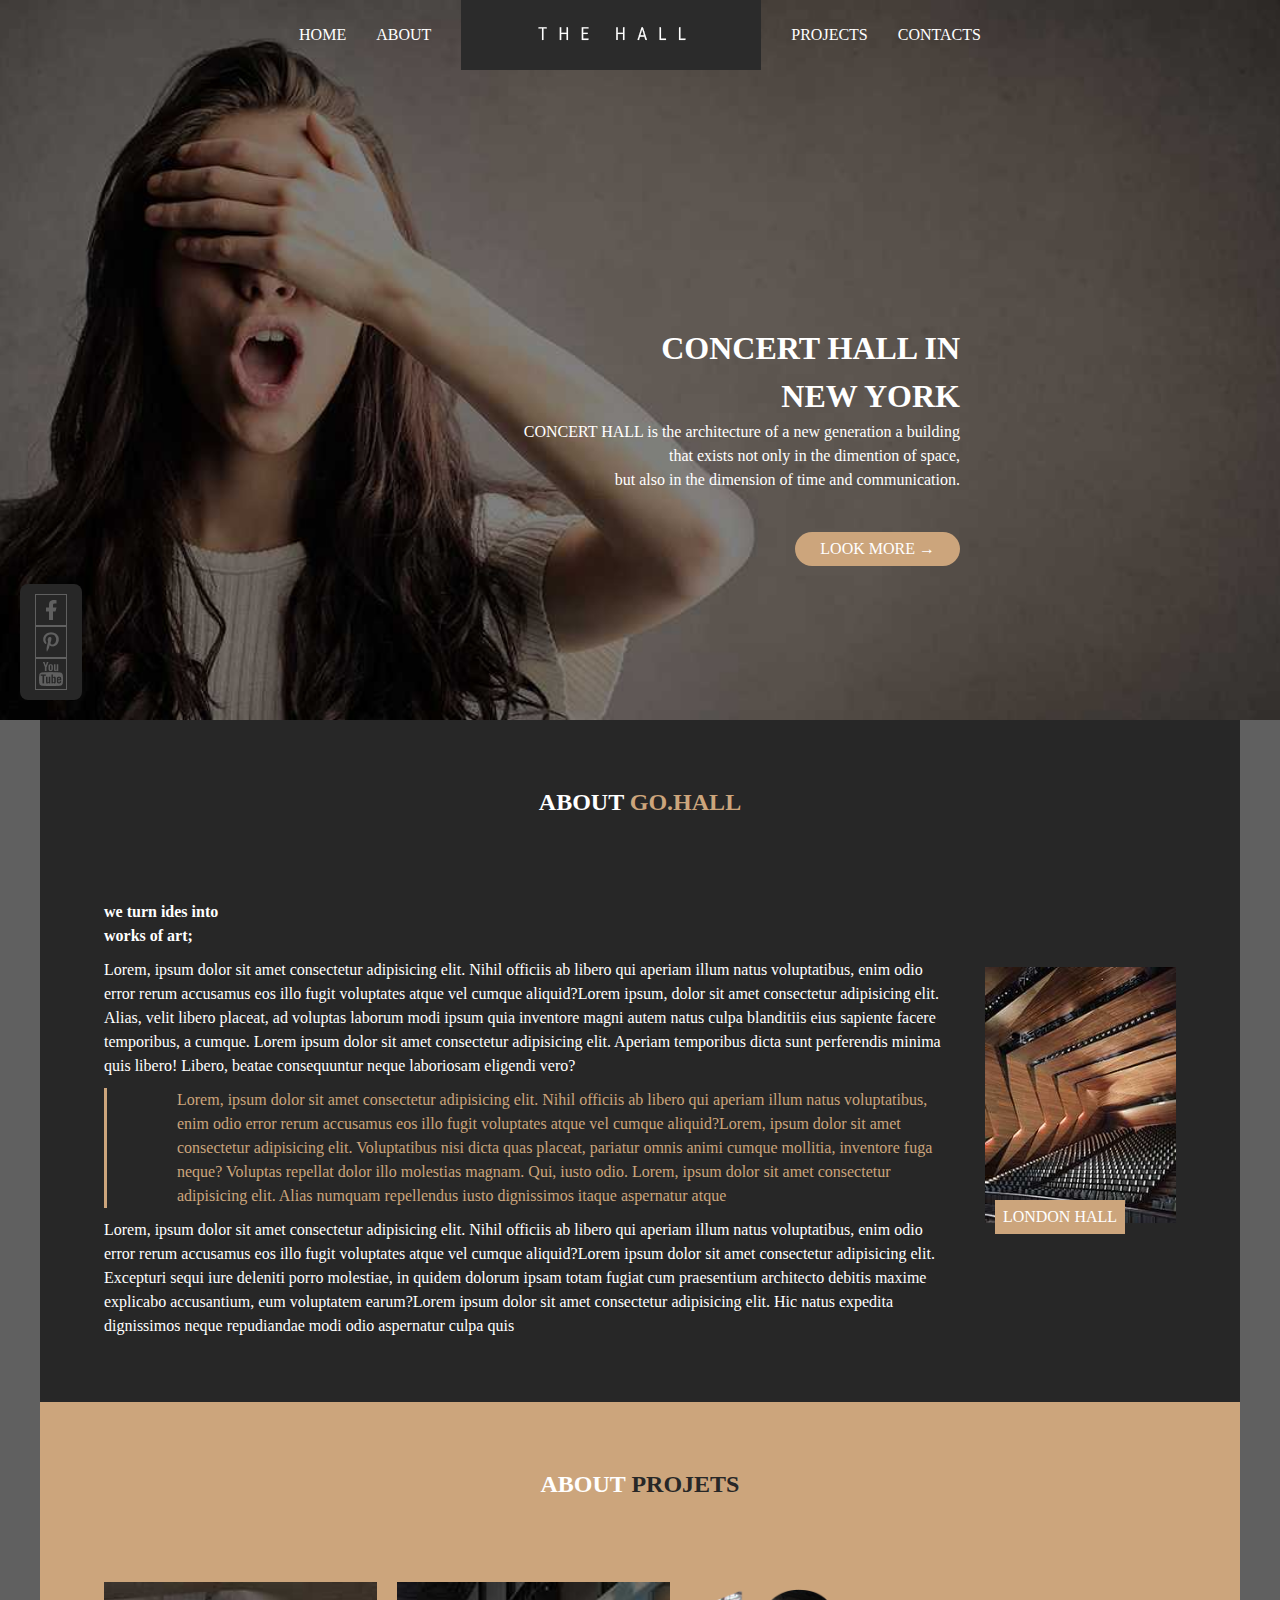
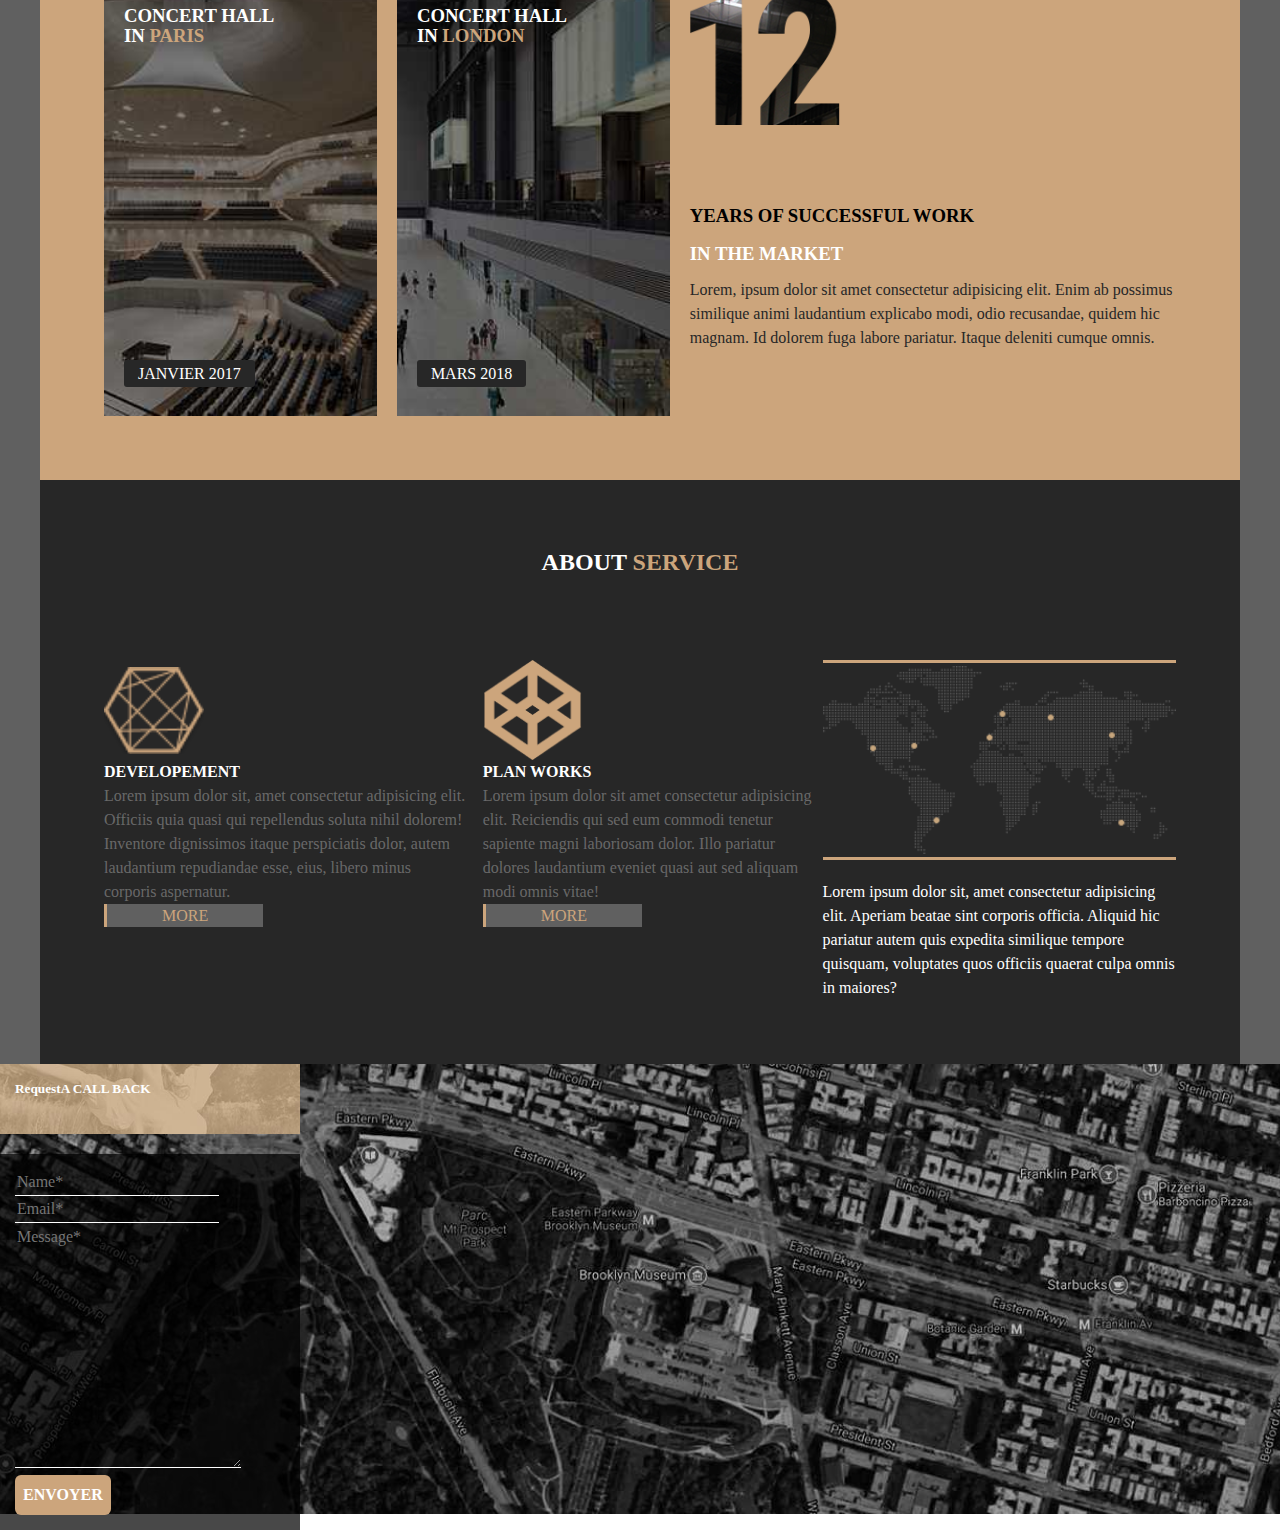
<file: GO.HALL/index.html>
<!DOCTYPE html>
<html lang="fr">
  <head>
    <meta charset="UTF-8" />
    <meta name="viewport" content="width=device-width, initial-scale=1.0" />
    <link rel="stylesheet" href="reset.css" />
    <link rel="stylesheet" href="style.css" />
    <title>GO.HALL</title>
    <link rel="icon" type="image/x-icon" href="./icon/CCHsocial2020logo.ico" />
  </head>
  <body>
    <header>
      <nav>
        <div class="entete">
          <ul class="navigation">
            <li>
              <a class="header-lien" href="">HOME</a>
            </li>
            <li>
              <a class="header-lien" href="">ABOUT</a>
            </li>
            <li class="logo-imag">
              <a class="header-lien" href=""
                ><!--<img src="image/logo_header.png" alt="logo"
              />--></a>
            </li>
            <li>
              <a class="header-lien" href="">PROJECTS</a>
            </li>
            <li>
              <a class="header-lien" href="">CONTACTS</a>
            </li>
          </ul>
        </div>
      </nav>

      <div class="contenu">
        <h1>CONCERT HALL IN</h1>
        <h1>NEW YORK</h1>
        <p>CONCERT HALL is the architecture of a new generation a building</p>
        <p>that exists not only in the dimention of space,</p>
        <p>but also in the dimension of time and communication.</p>

        <div class="more"><a class="lookmore" href="">LOOK MORE → </a></div>
      </div>

      <div class="media">
        <div class="media-back">
          <img class="media-effet" src="image/1facebook.png" alt="media" />
          <img class="media-effet" src="image/2pirate.png" alt="media" />
          <img class="media-effet" src="image/3youtube.png" alt="media" />
        </div>
      </div>
    </header>
    <main>
      
      <section class="section aboutgohall">
        <div class="placement-title-h">
        <h2>ABOUT <span class="gohall">GO.HALL</span></h2>
        </div>
        <div class="contenaire-flex">
        
          <div class="contenaire-txt-img">
            <div>
            <div class="paraweturn">
              <p>we turn ides into</p>
              <p>works of art;</p>
            </div>

<div class="about-para-gohall">
            <p>
              Lorem, ipsum dolor sit amet consectetur adipisicing elit. Nihil
              officiis ab libero qui aperiam illum natus voluptatibus, enim odio
              error rerum accusamus eos illo fugit voluptates atque vel cumque
              aliquid?Lorem ipsum, dolor sit amet consectetur adipisicing elit. Alias, velit libero placeat, ad voluptas laborum modi ipsum quia inventore magni autem natus culpa blanditiis eius sapiente facere temporibus, a cumque. Lorem ipsum dolor sit amet consectetur adipisicing elit. Aperiam temporibus dicta sunt perferendis minima quis libero! Libero, beatae consequuntur neque laboriosam eligendi vero? 
            </p>
            <div class="para2color">
              <p id="para2colr">
                Lorem, ipsum dolor sit amet consectetur adipisicing elit. Nihil
                officiis ab libero qui aperiam illum natus voluptatibus, enim
                odio error rerum accusamus eos illo fugit voluptates atque vel
                cumque aliquid?Lorem, ipsum dolor sit amet consectetur adipisicing elit. Voluptatibus nisi dicta quas placeat, pariatur omnis animi cumque mollitia, inventore fuga neque? Voluptas repellat dolor illo molestias magnam. Qui, iusto odio. Lorem, ipsum dolor sit amet consectetur adipisicing elit. Alias numquam repellendus iusto dignissimos itaque aspernatur atque
              </p>
            </div>
            <p>
              Lorem, ipsum dolor sit amet consectetur adipisicing elit. Nihil
              officiis ab libero qui aperiam illum natus voluptatibus, enim odio
              error rerum accusamus eos illo fugit voluptates atque vel cumque
              aliquid?Lorem ipsum dolor sit amet consectetur adipisicing elit. Excepturi sequi iure deleniti porro molestiae, in quidem dolorum ipsam totam fugiat cum praesentium architecto debitis maxime explicabo accusantium, eum voluptatem earum?Lorem ipsum dolor sit amet consectetur adipisicing elit. Hic natus expedita dignissimos neque repudiandae modi odio aspernatur culpa quis
</div>
          </div>
             <div class="londonhall">
          <img src="image/london_hall.jpg" alt="london" />
          <p id="londonhall">LONDON HALL</p>
          </div>
            
   
         
          

       
          </div>
        </div>
      </section>

      <section class="section about-projet">
        <div class="placement-title-h">
        <h2>ABOUT<span class="projet-clr"> PROJETS</span></h2>
        </div>
      
        <div class="paris-flex">

          
            <div class="image-paris">

              <img class="concert-image" src="image/paris.jpg" alt="paris" />
               
                  <h3 class="paris-text-background-one">CONCERT HALL </h3>
                  <h3 class="paris-text-background-two">IN<span class="paris-span"> PARIS</span> </h3>
                    <div class="paris-text-background-tree">
                  <p class="mois-border-background">JANVIER 2017</p>
                    </div>
            </div>
        
        

          <div class="image-london">

                <img class="concert-image" src="image/london.jpg" alt="london" />

                  <h3 class="london-text-background-one">CONCERT HALL</h3> 
                  <h3 class="london-text-background-two">IN <span class="london-span">LONDON</span> </h3>
              <div class="london-text-background-tree">
                <p class="mois-border-background">MARS 2018</p>
              </div>
          </div>

          <div class="years">
            <img class="tweelve" src="image/logo12.png" alt="12 years" />
            <h3><span class="years-of-success">YEARS OF SUCCESSFUL WORK</span></h3>
              <h3>IN THE MARKET</h3>
            <p class="para-color-projets">
              Lorem, ipsum dolor sit amet consectetur adipisicing elit. Enim ab
              possimus similique animi laudantium explicabo modi, odio
              recusandae, quidem hic magnam. Id dolorem fuga labore pariatur.
              Itaque deleniti cumque omnis.
            </p>
          </div>

        </div>
      </section>

      <section class="section develop">
        <div class="placement-title-h">
        <h2>ABOUT <span class="gohall">SERVICE</span></h2>
        </div>
        <div class="world-icon">

          <div>
            <img class="icon" src="image/poly-logo.png" alt="developpement" />
            <h4>DEVELOPEMENT</h4>
            <p class="about-para-service">
              Lorem ipsum dolor sit, amet consectetur adipisicing elit. Officiis
              quia quasi qui repellendus soluta nihil dolorem! Inventore
              dignissimos itaque perspiciatis dolor, autem laudantium
              repudiandae esse, eius, libero minus corporis aspernatur.
            </p>

            <a class="more-service" href="">MORE</a>

          </div>

          <div>
            <img class="icon" src="image/3d-logo.png" alt="plan works" />
            <h4>PLAN WORKS</h4>
            <p class="about-para-service">
              Lorem ipsum dolor sit amet consectetur adipisicing elit.
              Reiciendis qui sed eum commodi tenetur sapiente magni laboriosam
              dolor. Illo pariatur dolores laudantium eveniet quasi aut sed
              aliquam modi omnis vitae!
            </p>
            <a class="more-service" href="">MORE</a>
          </div>

          <div class="wolrd-class">
            <img class="world" src="image/map.png" alt="map" />
            <p>
              Lorem ipsum dolor sit, amet consectetur adipisicing elit. Aperiam
              beatae sint corporis officia. Aliquid hic pariatur autem quis
              expedita similique tempore quisquam, voluptates quos officiis
              quaerat culpa omnis in maiores?
            </p>
          </div>

        </div>
      </section>
    </main>
    <footer>
      <div class="footer">
        <div class="footer-resquest">
          <h5>Request</h5>
          <h5>A CALL BACK</h5>
        </div>
        <form class="miniformul" action="/submit-form" method="post"></form>
        <div class="formulaire">
        <div>
          <label for="full-name"></label required>
          <input id="full-name" class="backgroundformulaire" type="text" name="full-name" placeholder="Name*" required>
        </div>
        <div>
          <label for="email"></label>
          <input id="email" class="backgroundformulaire" name="email" type="email" placeholder="Email*" required>
        </div>
        <div>
          <label for="message"></label>
          <textarea class="backgroundformulaire" id="message" name="message" rows="10" cols="23" placeholder="Message*"></textarea>
        </div>
        <div>
          <button type="submit" class="bouton-envoyer">ENVOYER</button>
        </div>
        </div>
        </form>
      </div>
    </footer>
  </body>
</html>
</file>
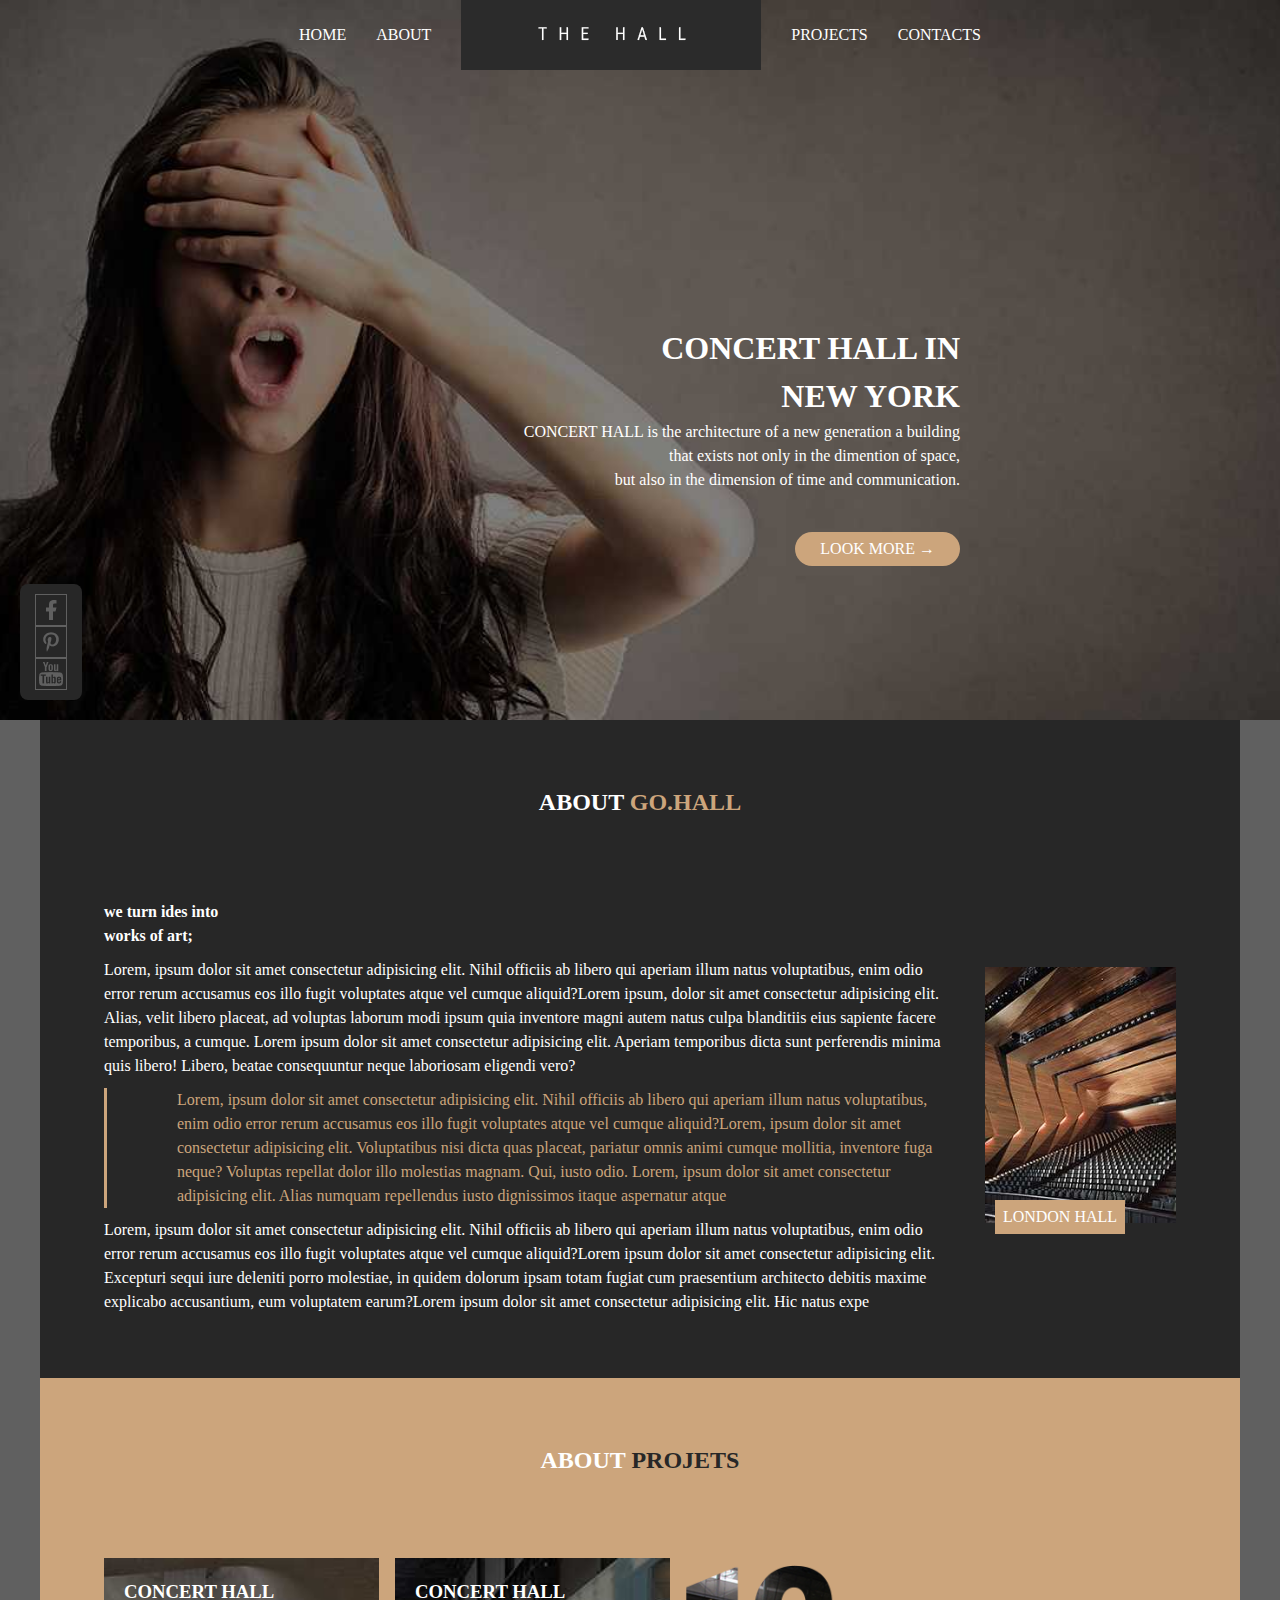
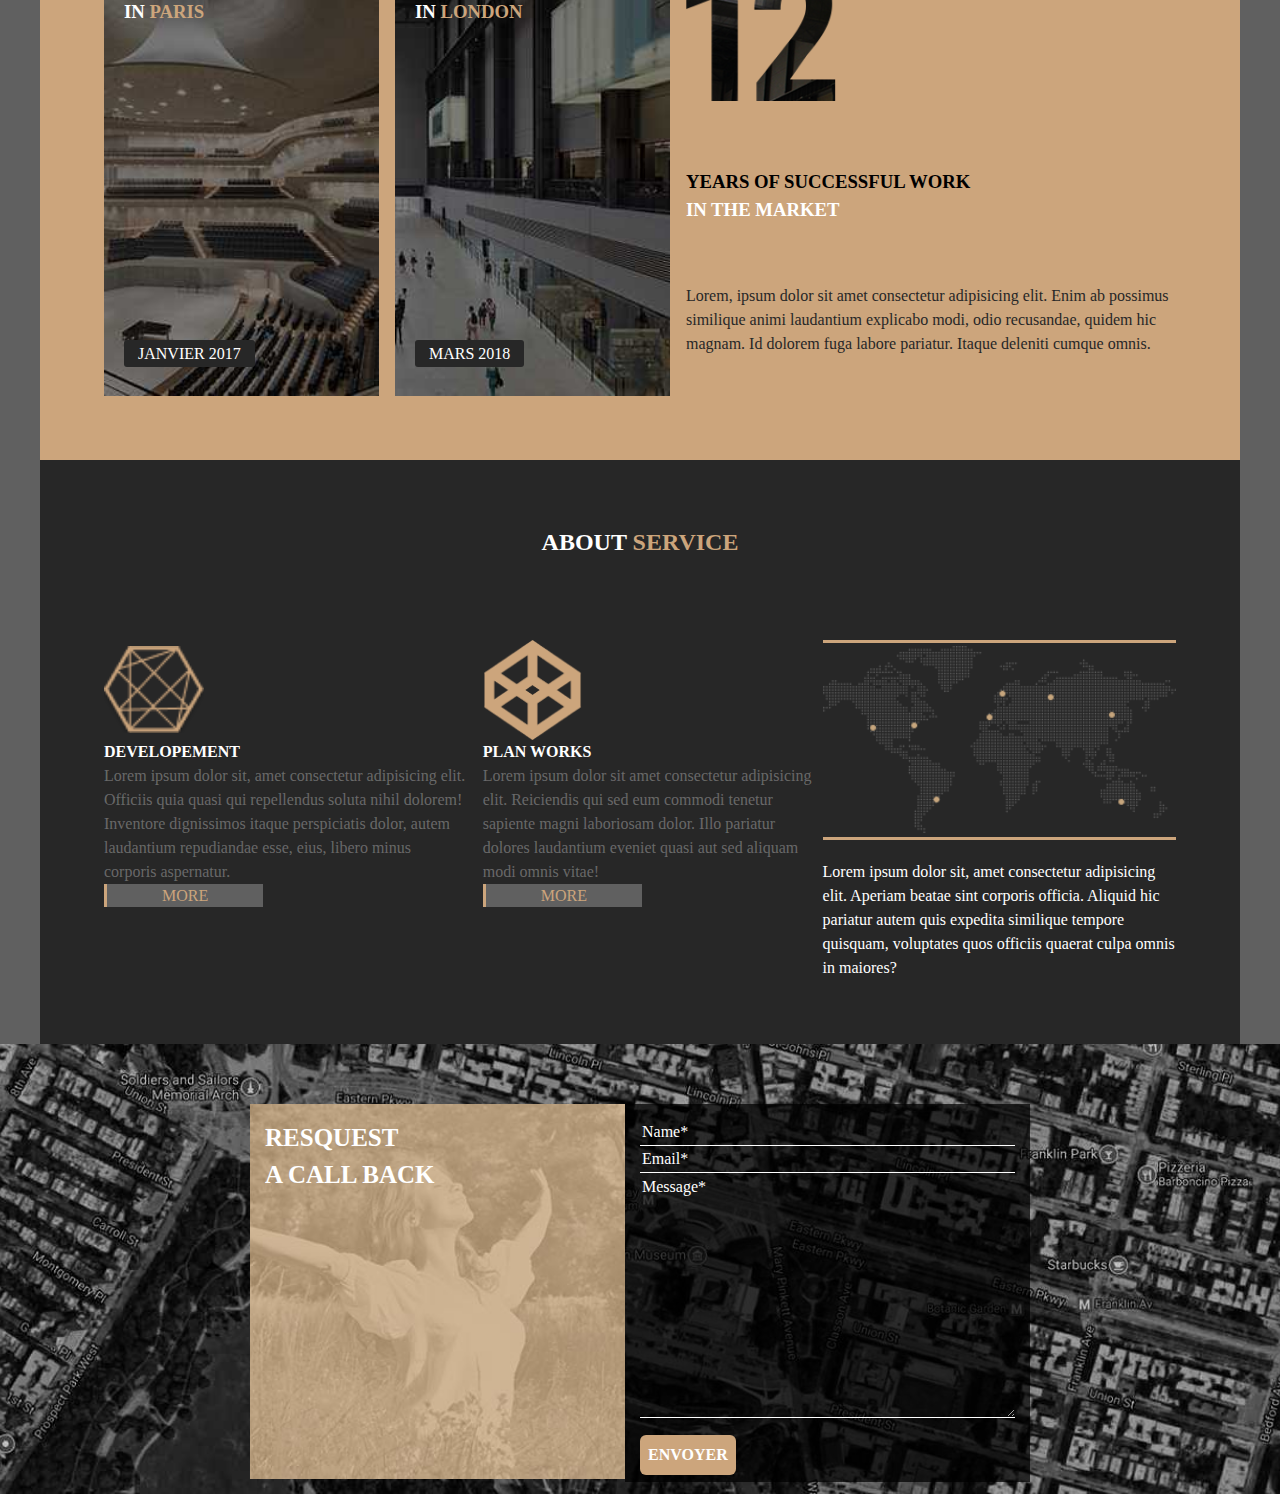
<file: GO.HALL/index2.html>
<!DOCTYPE html>
<html lang="fr">
  <head>
    <meta charset="UTF-8" />
    <meta name="viewport" content="width=device-width, initial-scale=1.0" />
    <link rel="stylesheet" href="reset.css" />
    <link rel="stylesheet" href="style2.css" />
    <title>GO.HALL</title>
    <link rel="icon" type="image/x-icon" href="./icon/CCHsocial2020logo.ico" />
  </head>
  <body>
    <header>
      <nav>
        <div class="entete">
          <ul class="navigation">
            <li>
              <a class="header-lien" href="">HOME</a>
            </li>
            <li>
              <a class="header-lien" href="">ABOUT</a>
            </li>
            <li class="logo-imag">
              <a class="header-lien" href=""
                ><!--<img src="image/logo_header.png" alt="logo"
              />--></a>
            </li>
            <li>
              <a class="header-lien" href="">PROJECTS</a>
            </li>
            <li>
              <a class="header-lien" href="">CONTACTS</a>
            </li>
          </ul>
        </div>
      </nav>

      <div class="contenu">
        <h1>CONCERT HALL IN</h1>
        <h1>NEW YORK</h1>
        <p>CONCERT HALL is the architecture of a new generation a building</p>
        <p>that exists not only in the dimention of space,</p>
        <p>but also in the dimension of time and communication.</p>

        <div class="more"><a class="lookmore" href="">LOOK MORE → </a></div>
      </div>

      <div class="media">
        <div class="media-back">
          <img class="media-effet" src="image/1facebook.png" alt="media" />
          <img class="media-effet" src="image/2pirate.png" alt="media" />
          <img class="media-effet" src="image/3youtube.png" alt="media" />
        </div>
      </div>
    </header>
    <main>
      
      <section class="section aboutgohall">
        <div class="placement-title-h">
        <h2>ABOUT <span class="gohall">GO.HALL</span></h2>
        </div>
        <div class="contenaire-flex">
        
          <div class="contenaire-txt-img">
            <div>
            <div class="paraweturn">
              <p>we turn ides into</p>
              <p>works of art;</p>
            </div>

<div class="about-para-gohall">
            <p>
              Lorem, ipsum dolor sit amet consectetur adipisicing elit. Nihil
              officiis ab libero qui aperiam illum natus voluptatibus, enim odio
              error rerum accusamus eos illo fugit voluptates atque vel cumque
              aliquid?Lorem ipsum, dolor sit amet consectetur adipisicing elit. Alias, velit libero placeat, ad voluptas laborum modi ipsum quia inventore magni autem natus culpa blanditiis eius sapiente facere temporibus, a cumque. Lorem ipsum dolor sit amet consectetur adipisicing elit. Aperiam temporibus dicta sunt perferendis minima quis libero! Libero, beatae consequuntur neque laboriosam eligendi vero? 
            </p>
            <div class="para2color">
              <p id="para2colr">
                Lorem, ipsum dolor sit amet consectetur adipisicing elit. Nihil
                officiis ab libero qui aperiam illum natus voluptatibus, enim
                odio error rerum accusamus eos illo fugit voluptates atque vel
                cumque aliquid?Lorem, ipsum dolor sit amet consectetur adipisicing elit. Voluptatibus nisi dicta quas placeat, pariatur omnis animi cumque mollitia, inventore fuga neque? Voluptas repellat dolor illo molestias magnam. Qui, iusto odio. Lorem, ipsum dolor sit amet consectetur adipisicing elit. Alias numquam repellendus iusto dignissimos itaque aspernatur atque
              </p>
            </div>
            <p>
              Lorem, ipsum dolor sit amet consectetur adipisicing elit. Nihil
              officiis ab libero qui aperiam illum natus voluptatibus, enim odio
              error rerum accusamus eos illo fugit voluptates atque vel cumque
              aliquid?Lorem ipsum dolor sit amet consectetur adipisicing elit. Excepturi sequi iure deleniti porro molestiae, in quidem dolorum ipsam totam fugiat cum praesentium architecto debitis maxime explicabo accusantium, eum voluptatem earum?Lorem ipsum dolor sit amet consectetur adipisicing elit. Hic natus expe
</div>
          </div>
             <div class="londonhall">
          <img src="image/london_hall.jpg" alt="london" />
          <p id="londonhall">LONDON HALL</p>
          </div>
            
   
         
          

       
          </div>
        </div>
      </section>

      <section class="section about-projet">
        <div class="placement-title-h">
        <h2>ABOUT<span class="projet-clr"> PROJETS</span></h2>
        </div>
      
        <div class="paris-flex">

          
            <div class="image-paris">

              <img class="concert-image" src="image/paris.jpg" alt="paris" />
               
                  <h3 class="paris-text-background-one">CONCERT HALL </h3>
                  <h3 class="paris-text-background-two">IN<span class="paris-span"> PARIS</span> </h3>
                    <div class="paris-text-background-tree">
                  <p class="mois-border-background">JANVIER 2017</p>
                    </div>
            </div>
        
        

          <div class="image-london">

                <img class="concert-image" src="image/london.jpg" alt="london" />

                  <h3 class="london-text-background-one">CONCERT HALL</h3> 
                  <h3 class="london-text-background-two">IN <span class="london-span">LONDON</span> </h3>
              <div class="london-text-background-tree">
                <p class="mois-border-background">MARS 2018</p>
              </div>
          </div>

          <div class="years">
            <img class="tweelve" src="image/logo12.png" alt="12 years" />
            <h3><span class="years-of-success">YEARS OF SUCCESSFUL WORK</span></h3>
              <h3>IN THE MARKET</h3>
            <p class="para-color-projets">
              Lorem, ipsum dolor sit amet consectetur adipisicing elit. Enim ab
              possimus similique animi laudantium explicabo modi, odio
              recusandae, quidem hic magnam. Id dolorem fuga labore pariatur.
              Itaque deleniti cumque omnis.
            </p>
          </div>

        </div>
      </section>

      <section class="section develop">
        <div class="placement-title-h">
        <h2>ABOUT <span class="gohall">SERVICE</span></h2>
        </div>
        <div class="world-icon">

          <div>
            <img class="icon" src="image/poly-logo.png" alt="developpement" />
            <h4>DEVELOPEMENT</h4>
            <p class="about-para-service">
              Lorem ipsum dolor sit, amet consectetur adipisicing elit. Officiis
              quia quasi qui repellendus soluta nihil dolorem! Inventore
              dignissimos itaque perspiciatis dolor, autem laudantium
              repudiandae esse, eius, libero minus corporis aspernatur.
            </p>

            <a class="more-service" href="">MORE</a>

          </div>

          <div>
            <img class="icon" src="image/3d-logo.png" alt="plan works" />
            <h4>PLAN WORKS</h4>
            <p class="about-para-service">
              Lorem ipsum dolor sit amet consectetur adipisicing elit.
              Reiciendis qui sed eum commodi tenetur sapiente magni laboriosam
              dolor. Illo pariatur dolores laudantium eveniet quasi aut sed
              aliquam modi omnis vitae!
            </p>
            <a class="more-service" href="">MORE</a>
          </div>

          <div class="wolrd-class">
            <img class="world" src="image/map.png" alt="map" />
            <p>
              Lorem ipsum dolor sit, amet consectetur adipisicing elit. Aperiam
              beatae sint corporis officia. Aliquid hic pariatur autem quis
              expedita similique tempore quisquam, voluptates quos officiis
              quaerat culpa omnis in maiores?
            </p>
          </div>

        </div>
      </section>
    </main>
    <footer>
      <div class="footer">
        <div class="footer-resquest">
          <h5>RESQUEST</h5>
          <h5>A CALL BACK</h5>
        </div>
        <form class="miniformul" action="/submit-form" method="post"></form>
        <div class="formulaire">
        <div>
          <label for="full-name"></label required>
          <input id="full-name" class="backgroundformulaire" type="text" name="full-name" placeholder="Name*" required>
        </div>
        <div>
          <label for="email"></label>
          <input id="email" class="backgroundformulaire" name="email" type="email" placeholder="Email*" required>
        </div>
        <div>
          <label for="message"></label>
          <textarea class="backgroundformulaire" id="message" name="message" rows="10" cols="23" placeholder="Message*"></textarea>
        </div>
        <div>
          <button type="submit" class="bouton-envoyer">ENVOYER</button>
        </div>
        </div>
        </form>
      </div>
    </footer>
  </body>
</html>
</file>
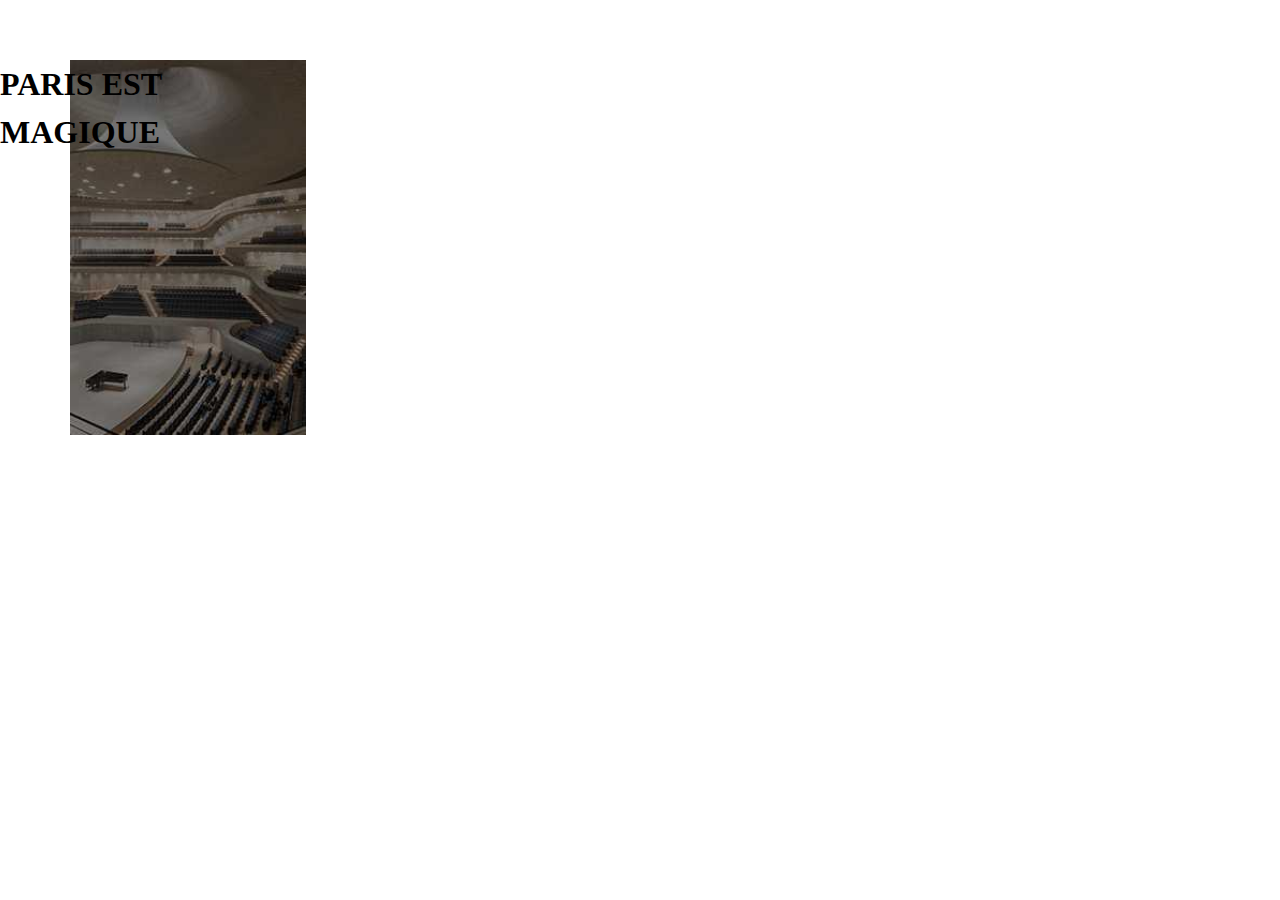
<file: GO.HALL/indextest.html>
<!DOCTYPE html>
<html lang="fr">
  <head>
    <meta charset="UTF-8" />
    <meta name="viewport" content="width=device-width, initial-scale=1.0" />
    <link rel="stylesheet" href="reset.css" />
    <link rel="stylesheet" href="styletest.css" />
    <title>Document</title>
  </head>
  <body>
    <header></header>
    <main>
      <div class="quest">
        <h1>PARIS EST</h1>
        <h1>MAGIQUE</h1>
      </div>
    </main>
  </body>
</html>
</file>
<file: GO.HALL/style.css>
:root{

}

body{

}
/* incrustation de l'image de fond du header */
header{
    position: relative;
    background-image: url(image/bg_header.jpg);
    background-size: cover;
    background-repeat: no-repeat;
    background-position: center;
    height: 80vh;
    max-width: 100%;

    flex-wrap: wrap; 
}
/* configuration de la bar de navigation */
.entete{
     max-width: 1200px;
    margin: 0 auto;
    top: 0;
    left: 0;
    right: 0;
    border: 2px solid black;
    border: none;
    /* background-color: rgba(0, 0, 0, 0.192); */
    color: white;
    padding: 0;

    display: flex;
    justify-content: center;
    align-items: center;
    flex-wrap: wrap;
    }
/* Positionnement des element dans la bar de navigation */
.navigation{
    display: flex;
    align-items: center;
    gap: 30px;
    list-style: none;
    margin: 0;
    padding: 0;   
    flex-wrap: wrap;
}
/* configuration des lien dans le menu */
.header-lien{
    text-align: center;
    text-decoration: none;
    color: white;
}
/* incrustation de l'image du header au centre*/
.logo-imag{
    background-image: url(image/logo_header.png);
    background-position: center;
    background-size: contain;
    background-repeat: no-repeat;
    height: 70px;
    width: 300px;
} 
/* Effet hover sur l'image(change l'image 'logo_header-->logo_hover' */
.logo-imag:hover{
    background-image: url(image/logo_hover.png);
}
/* Contenu du header(h1-p-bouton'look more' */
.contenu{
    color: white;
    display: block;
    margin-top: 190px;
    padding: 64px; 
    gap: 15px;
    max-width: 80%;
    text-align: right;
    flex-wrap: wrap;
  
}
/* Configuration du bouton 'look more' */
.lookmore{   
    color: white;
    border: 1px solid black;
    border: none;
    border-radius: 60px;
    padding: 5px 25px;
    text-decoration: none;
    background-color: #CCA57C;
    text-align: center; 
}
/* Positiionnement du bouton 'look more' */
.more{
    margin-top: 40px;
    display: flex;
    justify-content: flex-end;
    gap: 30px; 
}
/* Configuration des social-lien 'facebook...' */
.media-back{
 display: flex;
 flex-direction: column;
 background-color: #272727;
 padding: 10px 15px;
 border-radius: 8px;

}
/* Positionnement des social-lien */
.media{
    position: absolute;
    bottom: 20px;
    left: 20px;
    
    display: flex;
    align-self: flex-start;
    flex-wrap: wrap;
    /* margin-left: 20px;
    margin-right: 20px;
    margin-bottom: 20px; */
 
}
/* Couleur des social-lien */
.media-effet{
    background-color: #272727;
  
}
/* Effet hover-survol des social-lien */
.media-effet:hover{
    background-color: #CCA57C;
}

/* Main */

/*SECTION 1  */
main{
    background-color: #606060; 
}
.contenaire-txt-img{
    display: flex;
    gap: 20px;
}
/* .contenaire-txt-img > div {
    text-align: left;
} */
.aboutgohall{
    background-color: #272727;
    /* display: flex; */
}
.contenaire-flex{
    display: flex;
    /* gap: 60px; */
}
.section{
    max-width: 1200px;
    margin: 0 auto;
    padding: 64px;
    /* max-height: 705px; */
}

.develop{
    background-color: #272727;
}
h2{
    text-align: center;
    color: white;   
}
        
.placement-title-h{
    margin-bottom: 80px;
}



.gohall, #para2colr{
    color: #CCA57C;
    
}
.paraweturn{
    display: flex;
    flex-direction: column;
    color: white;
    font-weight: bolder;
    margin-bottom: 10px;
}
.about-para-gohall{
    display: flex;
    flex-direction: column;
    gap: 10px;
    margin-right: 20px;

}

.para2color {
    /* padding: 40px;     */
    
}
#para2colr{
    border-left: 3px solid #CCA57C;
    padding-left: 70px;
    
}
p{
    color: white;
    
}
.londonhall img{
    object-fit: contain;
    width: 850px;
    height: 350px;
    

    margin-top: 50px;
    align-items: center;

}
.londonhall{
    position: relative;
    margin-top: -30px;
    margin-bottom: 30px;
    margin-left: auto;
    margin-right: auto;

}
#londonhall{
    position: absolute;
    margin-top: -70px;
    margin-left: 10px;
    display: inline;
    border: 1px solid black;
    border: none;
    padding: 5px 8px;
    background-color: #CCA57C;
    text-align: center;     
}

/* SECTION 2 */
.projet-clr{
    color: #272727;
}
h3{
    color: white;
}
.para-color-projets{
    color:#272727 ;
}
.paris-flex{
    display: flex;
    gap: 20px;
}

.image-paris, .image-london{
    position: relative;
    
}
.paris-text-background-one{
    position: absolute;
    top: 20px;
    left: 20px;
}
.paris-text-background-two{
    position: absolute;
    top: 40px;
    left: 20px;
}
.paris-text-background-tree{
    position: absolute;
    bottom: 30px;
    left: 20px;
}

.london-text-background-one{
    position: absolute;
    top: 20px;
    left: 20px;
}
.london-text-background-two{
    position: absolute;
    top: 40px;
    left: 20px;
}
.london-text-background-tree{
    position: absolute;
    bottom: 30px;
    left: 20px;
}
.years-of-success{
    color: black;
}
.years{
    display: flex;
    flex-direction: column;
    gap: 10px;
   flex-wrap: wrap;
    
}
.tweelve{
    width: 150px;
    height: 150px;
    object-fit: contain;
    margin-bottom: 60px;
}
.concert-image{
    width: 800px;
    height: auto;
    object-fit: contain;
}


/* .image-paris{
    background-image: url(image/paris.jpg);
    background-size: contain;
    background-repeat: no-repeat;
    background-position: center;
} */
.paris-span, .london-span{
    /* color: #CCA57C; */
    color: #CCA57C;
}
.about-projet{
    background-color: #CCA57C;   
}
.mois-border-background{
    display: inline;
    color: white;
    border: 1px solid black;
    border: none;
    border-radius: 3px;
    padding: 5px 14px;
    text-decoration: none;
    background-color: #272727 ;
}
/* Section 3 */
h4{
    color: white;
}
.about-para-service{
    color: #ffffff50;
}


.world-icon{
    display: flex; 
}
.wolrd-class{
    display: flex;
    flex-direction: column;
    gap: 20px;
}
.world{
    border: 3px solid #CCA57C;
    border-left: none;
    border-right: none;
    object-fit: contain;
    width: 400px;
    height: 200px;
    flex-wrap: wrap;
}
.icon{
    width: 100px;
    height: 100px;
    object-fit: contain;
}
.more-service{
    color: #CCA57C;
    border-left: 3px solid #CCA57C;
    text-decoration: none;
    padding: 3px 55px;
    background-color: #606060;
   
}
    

    


/* footer */
footer{
    background-image: url(image/bg_footer.jpg);
    background-size: cover;
    background-repeat: no-repeat;
    background-position: center;
    height: 50vh;
    max-width: 100%;
    flex-wrap: wrap;
}
.footer{
    display: grid;
    grid-template-columns: repeat(2,1fr);
    width: 60px; 
    max-width: 900px;
    gap: 20px;
   
       
}
.footer-resquest{
    background-image: url(image/visuelgauche.jpg);
    background-size: cover;
  background-position: center;
  background-repeat: no-repeat;
  height: 70px;
  width: 300px;
    display: flex;
    justify-content: flex-start;
    padding: 15px;
}
.formulaire{
    background-color: #000000b7;

    flex-direction: column;
    justify-content: center;
    padding: 15px;
}
h5{
    color: white;
}

.bouton-envoyer{
    border: 1px solid black;
    border: none;
    border-radius: 6px;
    text-decoration: none;
    color: white;
    background-color: #CCA57C;
    padding: 8px;
    font-weight: bolder ;
    cursor: pointer;
}
.backgroundformulaire{
    background-color: #00000000;
    border: none;
    border-bottom: 1px solid white;
}
</file>
<file: GO.HALL/style2.css>
:root{

}

body{

}
/* incrustation de l'image de fond du header */
header{
    position: relative;
    background-image: url(image/bg_header.jpg);
    background-size: cover;
    background-repeat: no-repeat;
    background-position: center;
    height: 80vh;
    max-width: 100%;

    flex-wrap: wrap; 
}
/* configuration de la bar de navigation */
.entete{
     max-width: 1200px;
    margin: 0 auto;
    top: 0;
    left: 0;
    right: 0;
    border: 2px solid black;
    border: none;
    /* background-color: rgba(0, 0, 0, 0.192); */
    color: white;
    padding: 0;

    display: flex;
    justify-content: center;
    align-items: center;
    flex-wrap: wrap;
    }
/* Positionnement des element dans la bar de navigation */
.navigation{
    display: flex;
    align-items: center;
    gap: 30px;
    list-style: none;
    margin: 0;
    padding: 0;   
    flex-wrap: wrap;
}
/* configuration des lien dans le menu */
.header-lien{
    text-align: center;
    text-decoration: none;
    color: white;
}
/* incrustation de l'image du header au centre*/
.logo-imag{
    background-image: url(image/logo_header.png);
    background-position: center;
    background-size: contain;
    background-repeat: no-repeat;
    height: 70px;
    width: 300px;
} 
/* Effet hover sur l'image(change l'image 'logo_header-->logo_hover' */
.logo-imag:hover{
    background-image: url(image/logo_hover.png);
}
/* Contenu du header(h1-p-bouton'look more' */
.contenu{
    color: white;
    display: block;
    margin-top: 190px;
    padding: 64px; 
    gap: 15px;
    max-width: 80%;
    text-align: right;
    flex-wrap: wrap;
  
}
/* Configuration du bouton 'look more' */
.lookmore{   
    color: white;
    border: 1px solid black;
    border: none;
    border-radius: 60px;
    padding: 5px 25px;
    text-decoration: none;
    background-color: #CCA57C;
    text-align: center; 
}
/* Positiionnement du bouton 'look more' */
.more{
    margin-top: 40px;
    display: flex;
    justify-content: flex-end;
    gap: 30px; 
}
/* Configuration des social-lien 'facebook...' */
.media-back{
 display: flex;
 flex-direction: column;
 background-color: #272727;
 padding: 10px 15px;
 border-radius: 8px;

}
/* Positionnement des social-lien */
.media{
    position: absolute;
    bottom: 20px;
    left: 20px;
    
    display: flex;
    align-self: flex-start;
    flex-wrap: wrap;
    /* margin-left: 20px;
    margin-right: 20px;
    margin-bottom: 20px; */
 
}
/* Couleur des social-lien */
.media-effet{
    background-color: #272727;
  
}
/* Effet hover-survol des social-lien */
.media-effet:hover{
    background-color: #CCA57C;
}








/* Main */


/*SECTION 1  */

/* color arriere plan du main */
main{
    background-color: #606060; 
}
/* Aligne les element en ligne avec un espace entre eux(texte et image) */
.contenaire-txt-img{
    display: flex;
    gap: 20px;
}
/* .contenaire-txt-img > div {
    text-align: left;
} */
/* Color de fond section 1 */
.aboutgohall{
    background-color: #272727;
    /* display: flex; */
}
/* ?????? */
.contenaire-flex{
    display: flex;
    /* gap: 60px; */
}
/* Dimention des section */
.section{
    max-width: 1200px;
    margin: 0 auto;
    padding: 64px;
    /* max-height: 705px; */
}

/* color h2 et center */
h2{
    text-align: center;
    color: white;   
}
 /*positionnemenet hauteur du titre avec un margin-bottom  */
.placement-title-h{
    margin-bottom: 80px;
}
/* color titre et paragraphe section 1 */
.gohall, #para2colr{
    color: #CCA57C;
    
}
/* Configuration du 1er paragraphe */
.paraweturn{
    display: flex;
    flex-direction: column;
    color: white;
    font-weight: bolder;
    margin-bottom: 10px;
}
/* Aligne les paragraphe en column avec un espacement(gap) et un margin */
.about-para-gohall{
    display: flex;
    flex-direction: column;
    gap: 10px;
    margin-right: 20px;

}

.para2color {
    /* padding: 40px;     */
    
}
/* Ajoute une border-letf au paragraphe du millieu 
avec un pading pour lespacement entre la bar et le txt */
#para2colr{
    border-left: 3px solid #CCA57C;
    padding-left: 70px;
    
}
/* color pour les paragraphe */
p{
    color: white;
    
}
/* Reglage de la dimention de l'image et son placement */
.londonhall img{
    object-fit: contain;
    width: 850px;
    height: 350px;
    margin-top: 50px;
    align-items: center;

}
/* Réglage des margin de l'image London,
 avec une position relative attiré son element(titre'LONDON */
.londonhall{
    position: relative;
    margin-top: -30px;
    margin-bottom: 30px;
    margin-left: auto;
    margin-right: auto;

}
/* Réglage du titre de l'mage LONDON avec 
une position absolute pour quil soi lier a son element(image LONDON)  */
#londonhall{
    position: absolute;
    margin-top: -70px;
    margin-left: 10px;
    display: inline;
    border: 1px solid black;
    border: none;
    padding: 5px 8px;
    background-color: #CCA57C;
    text-align: center;     
}







/* SECTION 2 */
/* color du 2eme mot du title */
.projet-clr{
    color: #272727;
}
/* Color du title h3 */
h3{
    color: white;
}
/* Color duParagraphe section 2 + espacement(margin-top) */
.para-color-projets{
    color:#272727 ;
    margin-top: 60px;
}
/* Aligne les element en ligne avec un espacement(gap) */
.paris-flex{
    display: flex;
    gap: 16px;
}
/* Inplantation de la position relavive sur les images (paris-london) 
pour attiré son element */
.image-paris, .image-london{
    position: relative;  
}
/* Reglage position top letf et 
position absolute pour se diregé vers on element relative(image paris) */
.paris-text-background-one{
    position: absolute;
    top: 20px;
    left: 20px;
}
/* Reglage position top letf et 
position absolute pour se diregé vers on element relative(image paris) */
.paris-text-background-two{
    position: absolute;
    top: 40px;
    left: 20px;
}
/* Reglage position top letf et 
position absolute pour se diregé vers on element relative(image paris) */
.paris-text-background-tree{
    position: absolute;
    bottom: 30px;
    left: 20px;
}
/* Reglage position top letf et 
position absolute pour se diregé vers on element relative(image london) */
.london-text-background-one{
    position: absolute;
    top: 20px;
    left: 20px;
}
/* Reglage position top letf et 
position absolute pour se diregé vers on element relative(image london) */
.london-text-background-two{
    position: absolute;
    top: 40px;
    left: 20px;
}
/* Reglage position top letf et 
position absolute pour se diregé vers on element relative(image london) */
.london-text-background-tree{
    position: absolute;
    bottom: 30px;
    left: 20px;
}
/* Reglage color */
.years-of-success{
    color: black;
}
/* Réglage disposition 12 years en column */
.years{
    display: flex;
    flex-direction: column;
    /* gap: 10px; */
   flex-wrap: wrap;
    
}
/* Dimention de limage 12 avec un margin-bottom por lespacement */
.tweelve{
    width: 150px;
    height: 150px;
    object-fit: contain;
    margin-bottom: 60px;
}
/* Dimention des images(Paris-London) */
.concert-image{
    width: 800px;
    height: auto;
    object-fit: contain;
}


/* .image-paris{
    background-image: url(image/paris.jpg);
    background-size: contain;
    background-repeat: no-repeat;
    background-position: center;
} */


/* Color des span(txt dans limage) */
.paris-span, .london-span{
    /* color: #CCA57C; */
    color: #CCA57C;
}
/* Color fond About Projet(background section 2) */
.about-projet{
    background-color: #CCA57C;   
}
/* Réglage border Mois(Janvier-Mars) 
avec display inline mais le border que sur le txt */
.mois-border-background{
    display: inline;
    color: white;
    border: 1px solid black;
    border: none;
    border-radius: 3px;
    padding: 5px 14px;
    text-decoration: none;
    background-color: #272727 ;
}

/* Section 3 */
/* Color du titlte h4 */
h4{
    color: white;
}
/* Color des paragraphe */
.about-para-service{
    color: #ffffff50;
}
/* Color du fond de about service(background) */
.develop{
    background-color: #272727;
}
/* Aligne tout les element en ligne(rows) */
.world-icon{
    display: flex; 
}
/* Aligne la carte et 
son paragraphe en column avec un espacemententre les 2(gap) */
.wolrd-class{
    display: flex;
    flex-direction: column;
    gap: 20px;
}
/* Réglage de l'image World 
avec un border en haut et en bas et réglage de la dimention */
.world{
    border: 3px solid #CCA57C;
    border-left: none;
    border-right: none;
    object-fit: contain;
    width: 400px;
    height: 200px;
    flex-wrap: wrap;
}
/* Taille des icons */
.icon{
    width: 100px;
    height: 100px;
    object-fit: contain;
}
/* Réglage bouton MORE-Color-padding-background 
et avec un border left */
.more-service{
    color: #CCA57C;
    border-left: 3px solid #CCA57C;
    text-decoration: none;
    padding: 3px 55px;
    background-color: #606060;
   
}
    
/* footer */
/* incrustatiotn-Dimention de limage background footer */
footer{
    background-image: url(image/bg_footer.jpg);
    background-size: cover;
    background-repeat: no-repeat;
    background-position: center;
    height: 50vh;
    max-width: 100%;
    flex-wrap: wrap;
}
/* Réglage position(aligne les element en rows et son center */
.footer{
    /* display: grid; */
    /* grid-template-rows: repeat(2,1fr); */
    /* width: 60px;  */
    /* max-width: 900px; */
    /* gap: 20px; */
    display: flex;
    justify-content: center;       
}
/* Taille du tittle h5 */
h5{
    font-size: 25px;
}

/* Color des txt-formulaire(name-email-msg) */
#full-name, #email, .backgroundformulaire::placeholder{
    color: white;
}

/* incrustation de l'image sur le footer,Réglage de l'image dimenention */
.footer-resquest{
    margin-top: 60px;
    background-image: url(image/visuelgauche.jpg);
    background-size: cover;
    background-position: center;
    background-repeat: no-repeat;
    object-fit: contain;
    height: 375px;
    width: 375px;

    display: flex;
    flex-direction: column;
    justify-content: flex-start;
    padding: 15px;
    flex-wrap: wrap;
}
/* Réglage formulaire taille-position-background */
.formulaire{
    margin-top: 60px;
    background-color: #000000b7;
    
    flex-direction: column;
    justify-content: center;
    padding: 15px;
}
/* Color h5 */
h5{
    color: white;
}

/* Configuration du btn-envoyer du formulaire */
.bouton-envoyer{
    margin-bottom: -10px;
    border: 1px solid black;
    border: none;
    border-radius: 6px;
    text-decoration: none;
    color: white;
    background-color: #CCA57C;
    padding: 8px;
    font-weight: bolder ;
    cursor: pointer;
}
/* configuration du formulaire */
.backgroundformulaire{
    background-color: #00000000;
    border: none;
    border-bottom: 1px solid white;
    height: auto;
    width:375px;
    flex-wrap: wrap;
}
/* Espace entre msg et le btn envoyer */
#message{
margin-bottom: 10px;
}
</file>
<file: GO.HALL/styletest.css>
.quest{
    margin-top: 60px;
    background-image: url(image/paris.jpg);
    background-size: contain;
    background-position: center;
    background-repeat: no-repeat;
    object-fit: contain;
    height: 375px;
    width: 375px;
}
</file>
